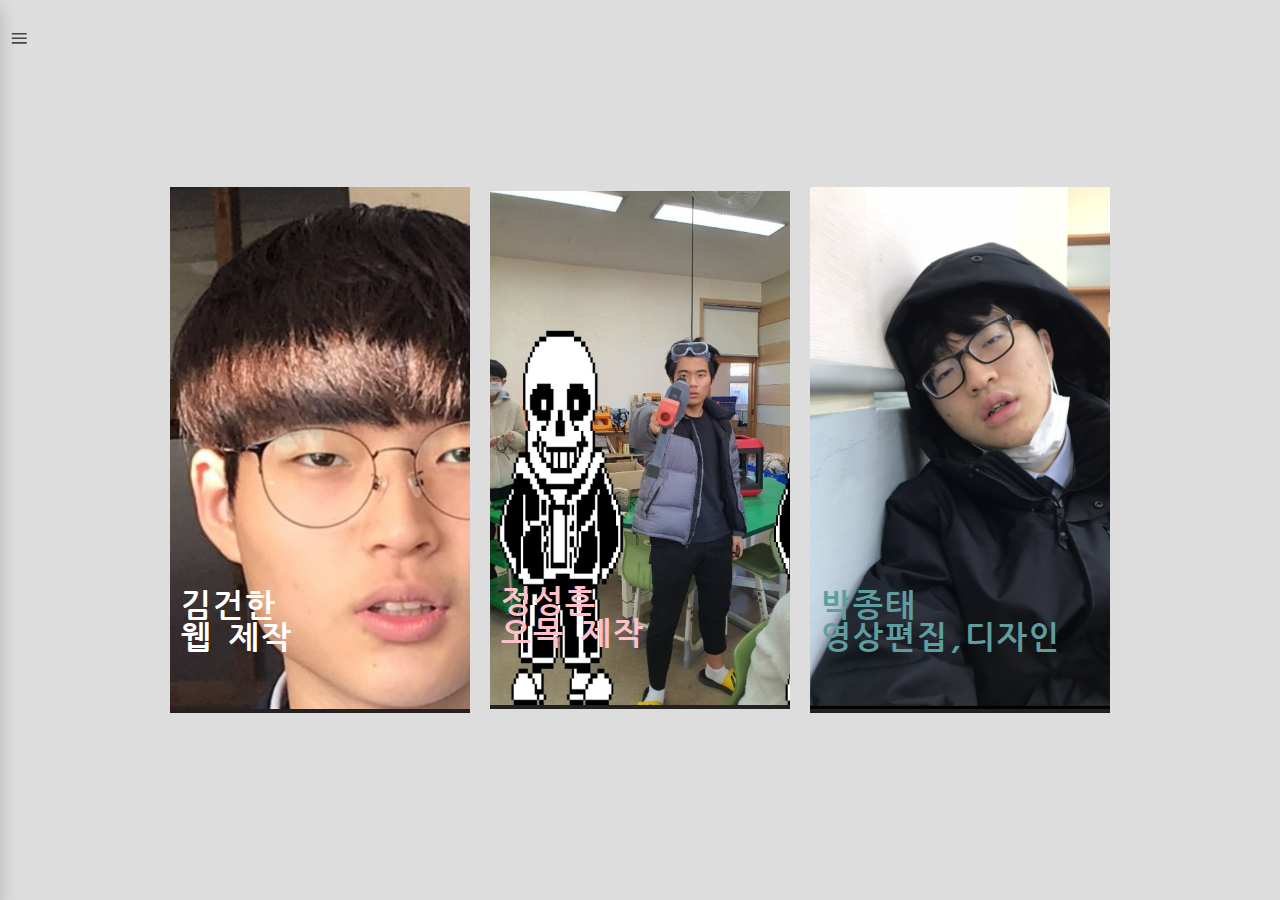
<file: introduce.html>
<!doctype html>
<html lang="ko">
<head>
    <meta charset="UTF-8">
    <meta name="viewport"
          content="width=device-width, user-scalable=no, initial-scale=1.0, maximum-scale=1.0, minimum-scale=1.0">
    <meta http-equiv="X-UA-Compatible" content="ie=edge">
    <link rel="stylesheet" href="./css/main.css">
    <link rel="stylesheet" href="./css/dropdown.css">
    <link rel="preconnect" href="https://fonts.gstatic.com">
    <link rel="preconnect" href="https://fonts.gstatic.com">
    <link rel="preconnect" href="https://fonts.gstatic.com">
    <link rel="preconnect" href="https://fonts.gstatic.com">
    <link rel="preconnect" href="https://fonts.gstatic.com">
    <link href="https://fonts.googleapis.com/css2?family=Nanum+Gothic+Coding&display=swap" rel="stylesheet">
    <title>성택아 미안해 팀</title>
</head>
<body>
<div id=check-menu>
    <input id="toggle" type="checkbox"><label for="toggle">&equiv;</label>
    <div class="slide-menu">
        <nav id="category">
            <ul>
                <li><a href="./index.html" >메인</a><br><br><br></li>
                <li><a href="./introduce.html">팀원 소개</a><br><br><br></li>
                <li><a href="./produce.html">작품 설명</a><br><br><br></li>
                <li><a href="./end.html">후기</a></li>
                <br><br><br><br><br>
                *컴퓨터로 보시는걸 추천합니다!
            </ul>

        </nav>
    </div>
</div>

<div class="wra">
        <ul class="team">
            <li class="team-item">
                <div class="profile profile_red">
                    <img src="./img/건한.JPG">
                    <div class="profile-contents">
                        <h1>김건한<span><br>웹 제작</span></h1>
                        <p>
                            2학년 1반 김건한 <br>html,css,js를 사용하여 웹사이트 제작.<br>
                            사실 오목판을 웹상으로 옮길려 했으나<br> 개인사정으로 실패.
                        </p>
                    </div>
                </div>
            </li>
            <li class="team-item">
                <div class="profile profile_pink">
                    <img src="img/성훈.JPG">
                    <div class="profile-contents">
                        <h1>정성훈<span><br>오목 제작</span></h1>
                        <p>
                            2학년 1반 정성훈 <br>c++을 활용하여<br>오목을 인공지능으로 제작하여<br>새로운 재미를 선사해줌.<br>
                            인공지능과 대결로 엄청 재미있는 오목을 구현하게 해줌.
                        </p>
                    </div>
                </div>
            </li>

            <li class="team-item">
                <div class="profile profile_green">
                    <img src="img/종태.PNG">
                    <div class="profile-contents">
                        <h1>박종태<span><br>영상편집,디자인</span></h1>
                        <p>
                            2학년 1반 박종태 <br>오목을 놓기위한 기본적인 틀 제공 <br>그냥 하기엔 칙칙한 cmd창을<br>
                            더 예쁘게 꾸미거나 영상 찍은것을 편집함.<br> 그 외 오목 디자인을 맡음.
                        </p>
                    </div>
                </div>
            </li>
        </ul>
    </div>
</body>
</html>
</file>
<file: css/main.css>
body, ul{
    margin: 0;
    padding: 0;
}


li{list-style-type: none;}

body{
    min-width: 1151px;
    background-color: #dddddd;
    color: #999;
}
.wra{
    display: flex;
    height: 100vh;
    justify-content: center;
    align-items: center;
}

.team{
    display: flex;
    justify-content: center;/*931 840*/
    align-items: center;
}
.team-item{
    flex-basis: 300px;
    flex-shrink: 0;
    margin: 0 10px;
    transition: all .4s;
}
.team-item:hover{
    flex-basis: 400px;
    margin: 0 20px;
}

.team-item img{
    width: 130%;
}
.profile{
    background-color: #222;
    position: relative;
    overflow: hidden;
}
.profile:before{
    content: ' ';
    /* Permalink - use to edit and share this gradient: https://colorzilla.com/gradient-editor/#000000+0,000000+100&0+0,0.95+100 */
    background: -moz-linear-gradient(top,  rgba(0,0,0,0) 0%, rgba(0,0,0,0.100) 100%); /* FF3.6-15 */
    background: -webkit-linear-gradient(top,  rgba(0,0,0,0) 0%,rgba(0,0,0,0.100) 100%); /* Chrome10-25,Safari5.1-6 */
    background: linear-gradient(to bottom,  rgba(0,0,0,0) 0%,rgba(0,0,0,0.100) 100%); /* W3C, IE10+, FF16+, Chrome26+, Opera12+, Safari7+ */
    filter: progid:DXImageTransform.Microsoft.gradient( startColorstr='#00000000', endColorstr='#f2000000',GradientType=0 ); /* IE6-9 */

    position: absolute;
    right: 0;
    bottom: 0;
    height: 200px;
}
.profile_red{
    color: white;
}
.profile_pink{
    color: #ffc0cb;
}
.profile_green{
    color: cadetblue;
}
.profile-contents{
    font-family: 'Nanum Gothic Coding', monospace;
    position: absolute;
    left: 0;
    bottom: 0;
    padding: 10px;
}

.profile-contents h2{
    font-size: 50px;
}

.profile-contents h2 span{
    display: block;
    font-size: 12px;
}
.profile-contents p{
    color: white;
    font-size: 25px;
    min-width: 60px;
    max-height: 0;
    overflow: hidden;
    line-height: 1.2;
    transition: all .4s;
    opacity: 0;
    transition-delay: .5s;
}

.team-item:hover .profile-contents p{
    background-color: #222222;
    opacity: 0.7;
    max-height: 9em;
    margin-top: 0.2em;
}
</file>
<file: css/dropdown.css>
/* ---------------------------------------------- */
/* menu*/
/* --------------------------------------------- */
a { text-decoration: none; color: black; }
a:visited { text-decoration: none; }
a:hover { text-decoration: none; }
a:focus { text-decoration: none; }
a:hover, a:active { text-decoration: none; }

input[type=checkbox] {
    position: absolute;
    opacity: 0;
}
label {
    position: fixed;
    top: 20px;
    left: 10px;
    z-index: 1;
    display: block;
    font-size:2em;
    color: #444;
    cursor: pointer;
    transform: translate3d(0, 0, 0);
    transition: transform .4s;
}
input[type=checkbox]:checked ~ label {
    transform: translate3d(250px, 0, 0) rotate(90deg);
}
.check-menu {
    width:100%;
    padding: 40px;
    background: #f2f2f2;
    transform: translate3d(0, 0, 0);
    transition: transform .4s;
}
input[type=checkbox]:checked ~ .content {
    transform: translate3d(250px, 0, 0);
}
input[type=checkbox]:checked ~ .slide-menu {
    transform: translate3d(0, 0, 0);
}
input[type=checkbox]:checked ~ .slide-menu .menu li {
    width: 100%;
}
.slide-menu {
    background-color: #f9f9f9;
    box-shadow: 0px 8px 16px 0px rgba(0,0,0,0.2);
    transform: translate3d(-250px, 0, 0);
    position: absolute;
    width: 250px;
    color: #ddd;
    left: 0;
    height: 100%;
    transition: all .4s;
    z-index:100;
}
.slide-menu ul li{
    margin-top:10px;
}
.slide-menu h1 {
    font:0.8em daum;
    color:#999;
    margin: 10px;
}
.menu {
    list-style: none;
    padding: 0;
    margin: 0;
}
.menu a {
    display: block;
    text-decoration: none;
    color: #fff;
    font-size: 0.9em;
    padding: 15px;
}


The above code will result in the menu sliding in from the left hand side of the page, if however you would prefer the menu on the right hand side of the page, just change the following code.

label {
    right: 40px;
}
input[type=checkbox]:checked ~ label {
    transform: translate3d(250px, 0, 0) rotate(90deg);
}
input[type=checkbox]:checked ~ .content {
    transform: translate3d(250px, 0, 0);
}
.slide-menu {
    transform: translate3d(-250px, 0, 0);
    right: 0;
}


/* ------------------------------------------------- */
/* 카테고리 */
/* ------------------------------------------------- */
#category ul {
    font : 2rem daum, malgun gothic, verdana;
    font-weight:bold;
    padding:6px 10px;
}
#category li {padding:3px 0px;
    margin-left:5px;
    list-style:none;
}
#category li:before {
    content: "•"; /* Insert content that looks like bullets */
    padding-right: 5px;
    color: #999; /* Or a color you prefer */
}

#category a:hover { color:#027878; text-decoration:none;}
/*2depth*/
#category ul li ul li  { padding:3px 10px;
    list-style:none;
}

#category ul li ul li a {
    list-style:square;}

/*3depth*/
#category ul li ul li ul li { padding:3px 10px;
    font-weight:normal;
    border-bottom:1px dotted #ddd;
    list-style:none;
}
#category ul li ul li ul li a {
    list-style:square;}
</file>
